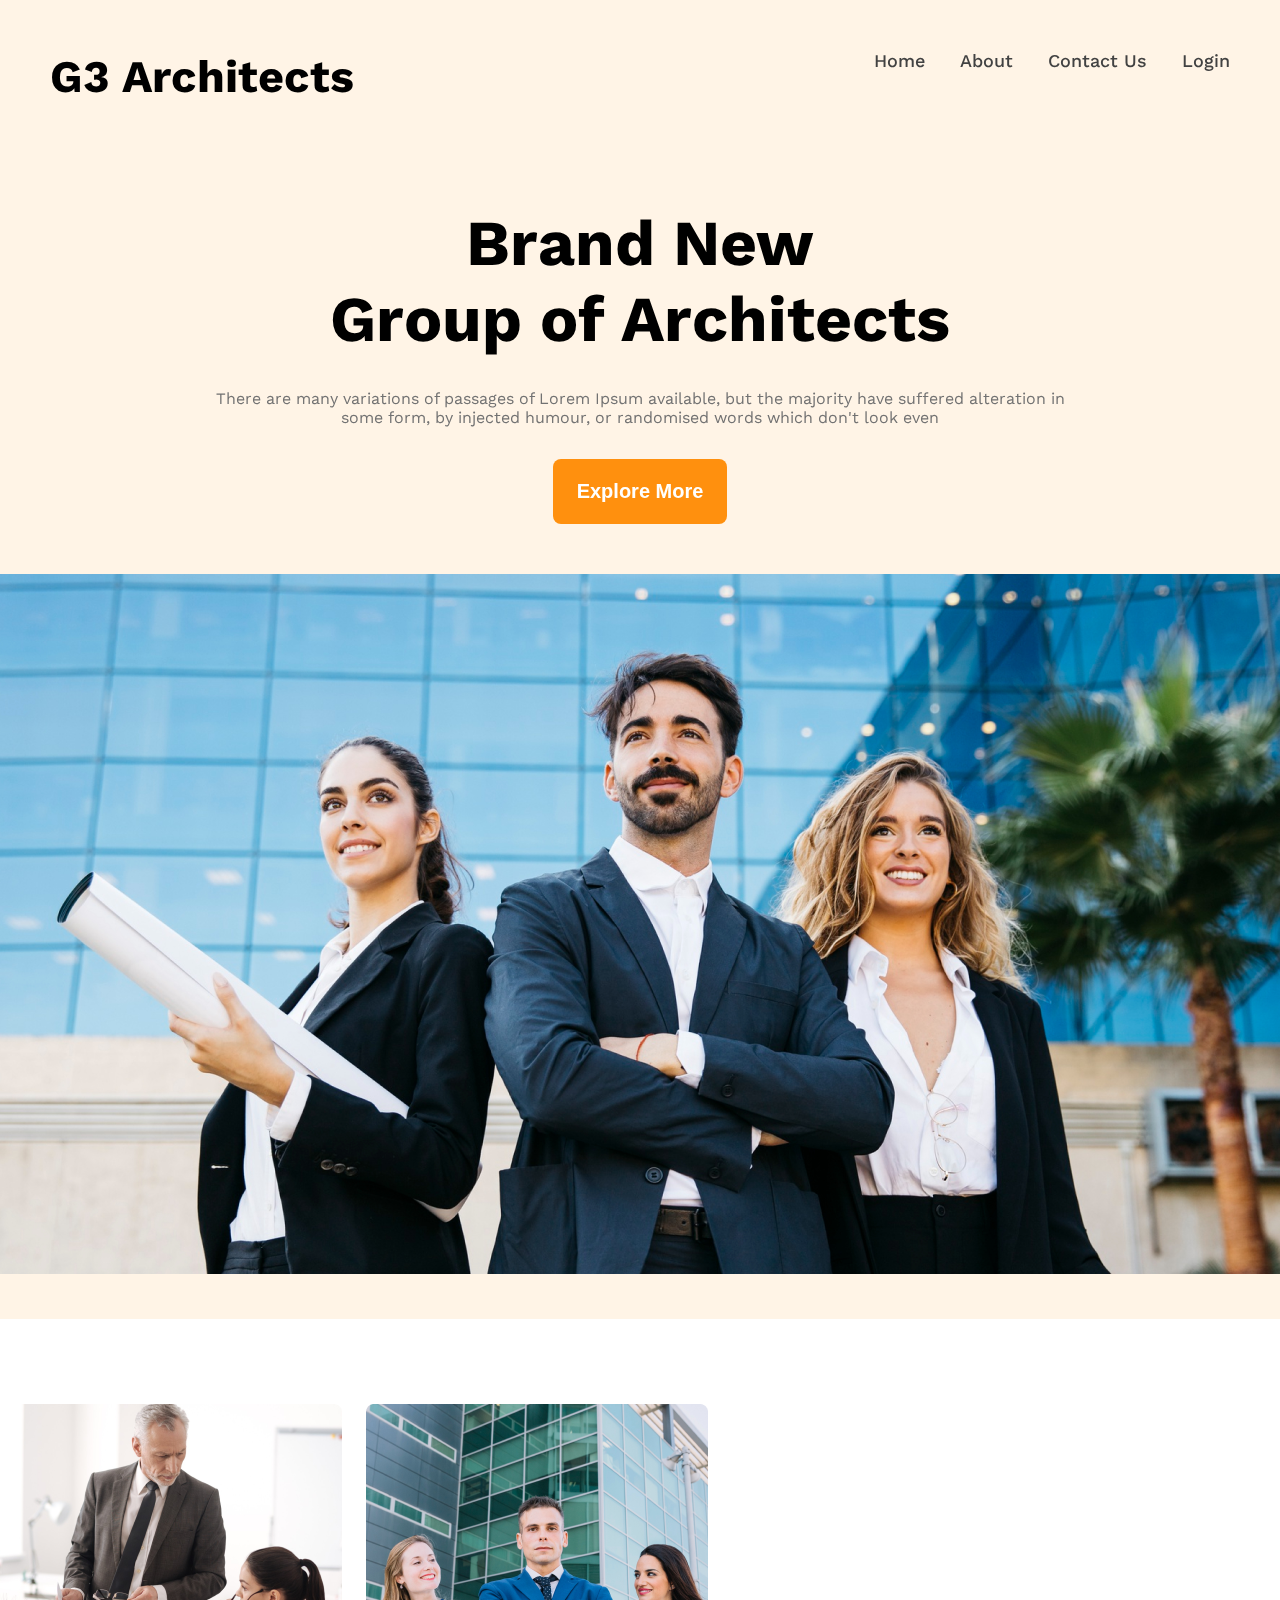
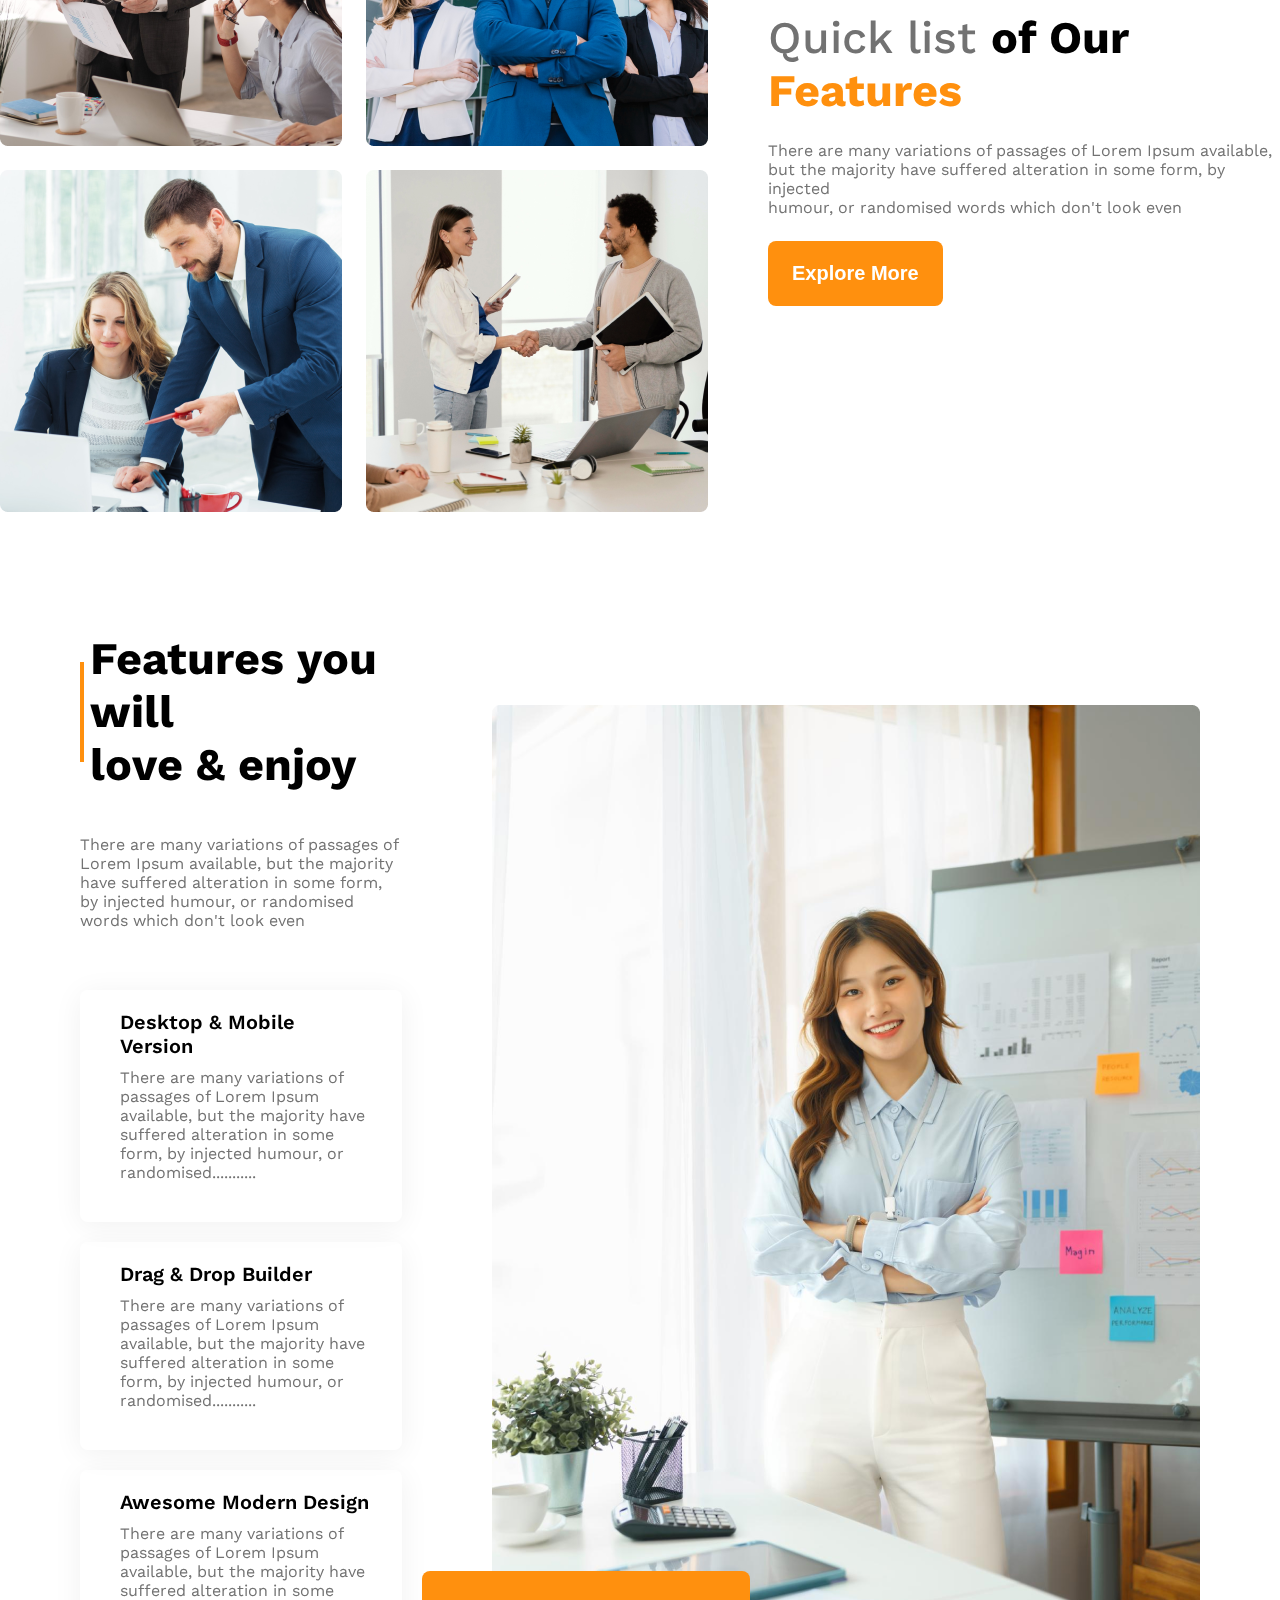
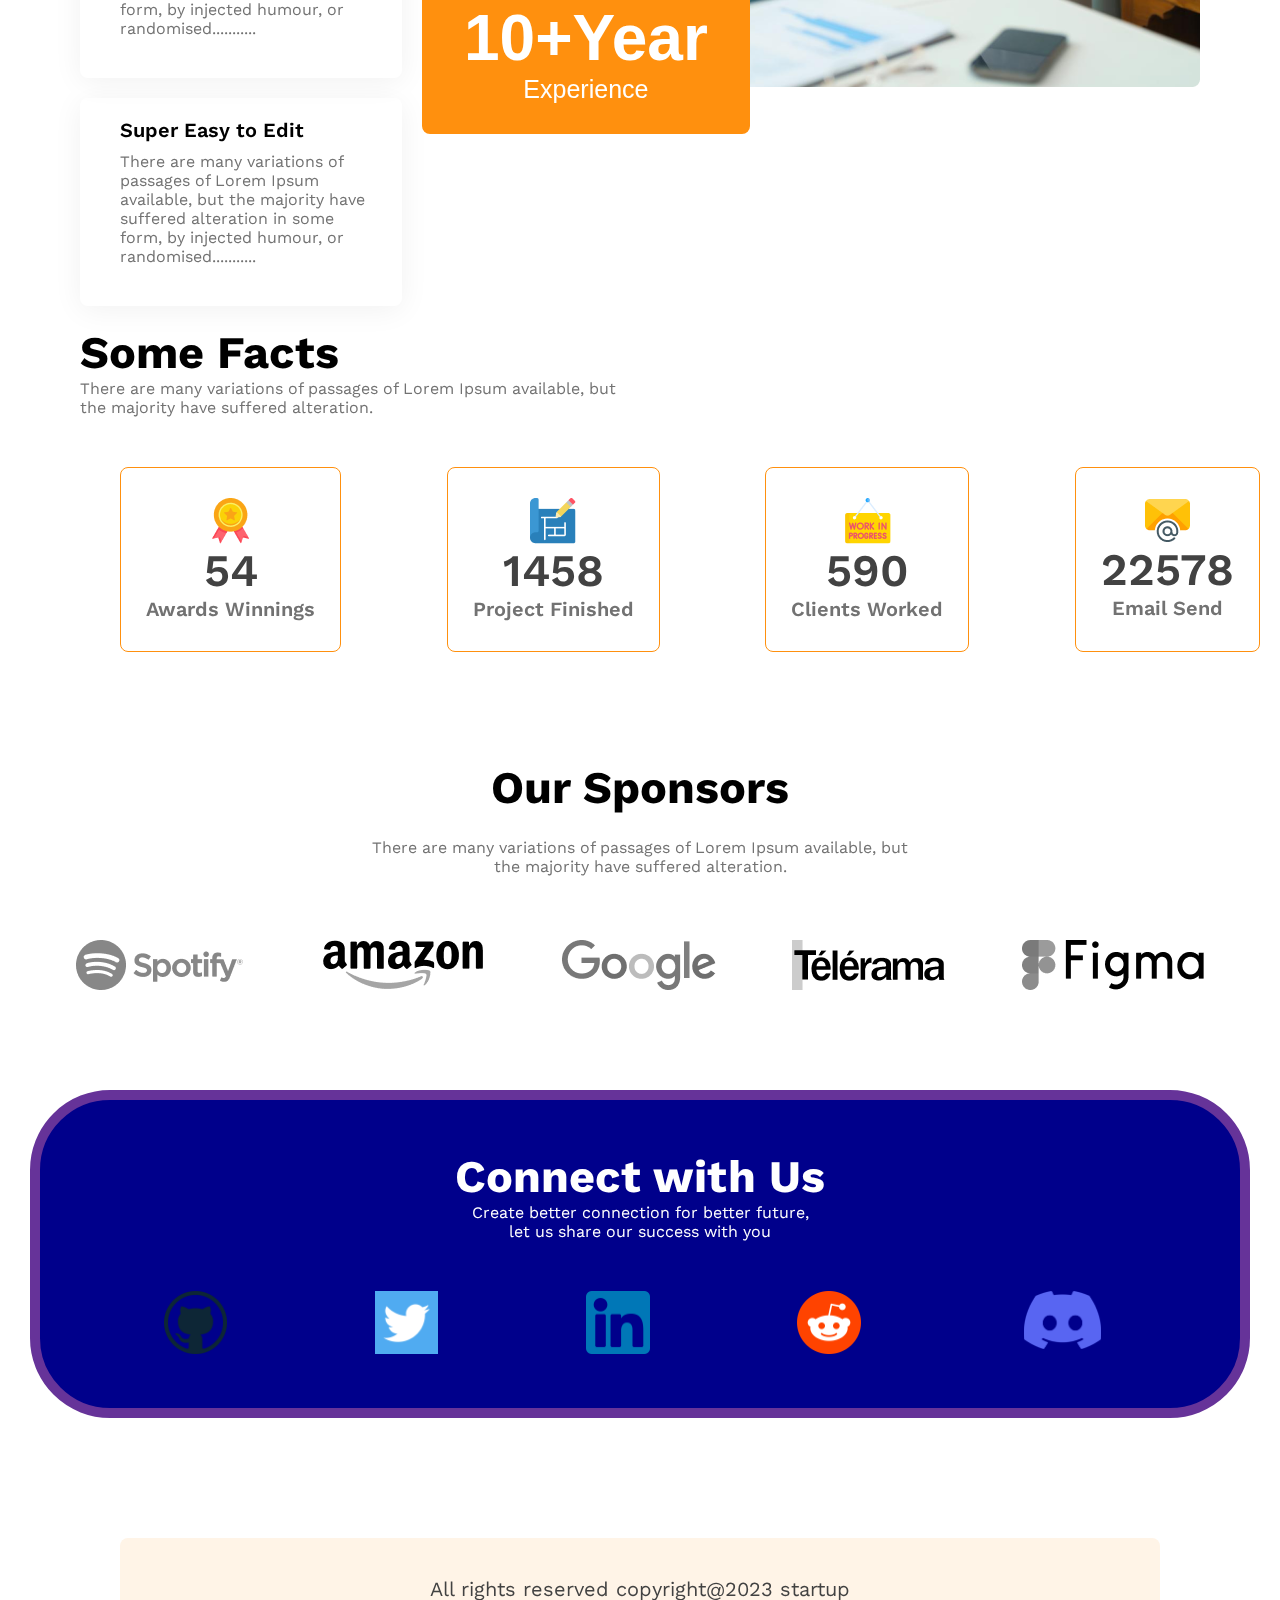
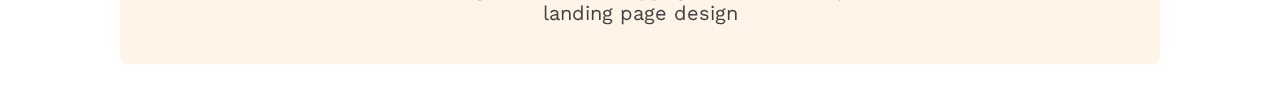
<file: index.html>
<!DOCTYPE html>
<html lang="en">

<head>
  <meta charset="UTF-8">
  <meta http-equiv="X-UA-Compatible" content="IE=edge">
  <meta name="viewport" content="width=device-width, initial-scale=1.0">

  <!--font family  -->
  <link rel="preconnect" href="https://fonts.googleapis.com">
  <link rel="preconnect" href="https://fonts.gstatic.com" crossorigin>
  <link href="https://fonts.googleapis.com/css2?family=Work+Sans:wght@400;500;600;700&display=swap" rel="stylesheet">

  <!-- css -->
  <link rel="stylesheet" href="style.css">

  <!-- title -->
  <title>Architects</title>

</head>

<body>
  <!-- Header start -->
  <header class="header">
    <section class="container">
      <!-- nav -->
      <nav class="nav">
        <h2 class="section_title--primary">G3 Architects</h2>
        <ul>
          <li>Home</li>
          <li>About</li>
          <li>Contact Us</li>
          <li>Login</li>
        </ul>
      </nav>
      <!-- banner -->
      <section class="banner">
        <div class="banner-details">
          <h1 class="banner-title">Brand New<br>Group of Architects
          </h1>
          <p class="section_des--primary">
            There are many variations of passages of Lorem Ipsum available, but the majority have suffered alteration in
            <br>some form, by injected humour, or randomised words which don't look even
          </p>
          <button class="button--primary banner-button">Explore More</button>

        </div>
        <img src="./images/banner.png" alt="">
      </section>
  </header>
  <!-- header end -->

  <!-- main  -->
  <main>
    <!-- Features -->
    <section class="Features-container">
      <div class="Features-img">
        <img src="./images/team1.png" alt="">
        <img src="./images/team2.png" alt="">
        <img src="./images/team3.png" alt="">
        <img src="./images/team4.png" alt="">
      </div>

      <div class="Features-details">
        <h3><span class="first">Quick list</span> <span class="middle">of Our</span> <span
            class="last"><br>Features</span></h3>

        <p class="section_des--primary">There are many variations of passages of Lorem Ipsum available,<br> but the
          majority have suffered alteration in some form, by injected <br> humour, or randomised words which don't
          look even</p>
        <button class="button--primary banner-button">Explore More</button>
      </div>
    </section>

    <!--enjoys-->
    <section class="enjoys">
      <div class="enjoy">
        <div class="A">
          <p></p>
          <h2 class="section_title--primary">Features you will<br> love & enjoy</h2>
        </div>
        <div class="enjoy-des">
          <p class="section_des--primary">There are many variations of passages of Lorem Ipsum available, but the
            majority have suffered alteration in some form, by injected humour, or randomised words which don't look
            even</p>
        </div>
        <div class="box">
          <h4 class="section_title--secondary">Desktop & Mobile Version</h4>
          <p class="section_des--primary">There are many variations of passages of Lorem Ipsum available, but the
            majority have suffered alteration in some form, by injected humour, or randomised...........</p>
        </div>
        <div class="box">
          <h4 class="section_title--secondary">Drag & Drop Builder</h4>
          <p class="section_des--primary">There are many variations of passages of Lorem Ipsum available, but the
            majority have suffered alteration in some form, by injected humour, or randomised...........</p>
        </div>
        <div class="box">
          <h4 class="section_title--secondary">Awesome Modern Design</h4>
          <p class="section_des--primary">There are many variations of passages of Lorem Ipsum available, but the
            majority have suffered alteration in some form, by injected humour, or randomised...........</p>
        </div>
        <div class="box">
          <h4 class="section_title--secondary">Super Easy to Edit</h4>
          <p class="section_des--primary">There are many variations of passages of Lorem Ipsum available, but the
            majority have suffered alteration in some form, by injected humour, or randomised...........</p>
        </div>
      </div>

      <div class="archi">
        <img src="./images/architect.png" alt="">
        <button class="button--primary banner-button"><span class="banner-title">10+Year</span><br>
          <span class="exp">Experience</span></button>
      </div>
    </section>
    <!-- facts -->
    <section class="facts">
      <div class="fact">
        <h3 class="section_title--primary">Some Facts</h3>
        <p class="section_des--primary">There are many variations of passages of Lorem Ipsum available, but<br> the
          majority have suffered alteration.</p>
      </div>
      <div class="icons">
        <div class="icon">
          <img src="./images/icons/ribon.png" alt="">
          <p class="p1">54</p>
          <p class="p2">Awards Winnings</p>
        </div>
        <div class="icon">
          <img src="./images/icons/projects.png" alt="">
          <p class="p1">1458</p>
          <p class="p2">Project Finished</p>
        </div>
        <div class="icon">
          <img src="./images/icons/customers.png" alt="">
          <p class="p1">590</p>
          <p class="p2">Clients Worked</p>
        </div>
        <div class="icon">
          <img src="./images/icons/email.png" alt="">
          <p class="p1">22578</p>
          <p class="p2">Email Send</p>
        </div>
      </div>
    </section>
    <!-- Sponsors -->
    <section class="Sponsors">
      <h3 class="section_title--primary">Our Sponsors</h3>
      <p class="section_des--primary">There are many variations of passages of Lorem Ipsum available, but<br> the
        majority
        have suffered alteration.</p>



      <div class="Sponsor-icon">

        <img class="B" src="./images/sponsors/spotify.png" alt="">
        <img src="./images/sponsors/amazon.png" alt="">
        <img src="./images/sponsors/google.png" alt="">
        <img src="./images/sponsors/telerama.png" alt="">
        <img src="./images/sponsors/figma.png" alt="">
      </div>

    </section>
    <!-- connect -->
    <section class="Contact">
      <div>
        <h3 class="section_title--primary">Connect with Us</h3>
        <p>Create better connection for better future,<br> let us share our success with you</p>
      </div>

      <div class="Contact-icon">
        <div><img src="./images/sponsors/a.png" alt=""></div>

        <div><img src="./images/sponsors/124021.png" alt=""></div>

        <div> <img src="./images/sponsors/b.png" alt="">


        </div>
        <div>
          <img src="./images/sponsors/reddit-logo.png" alt="">
        </div>

        <div>
          <img src="./images/sponsors/636e0a6a49cf127bf92de1e2_icon_clyde_blurple_RGB.png" alt="">
        </div>


      </div>

    </section>

  </main>
  <!-- footer -->
  <footer>
    <div class="footer-des">
      <p>All rights reserved copyright@2023 startup landing page design</p>
    </div>

  </footer>
</body>

</html>
</file>
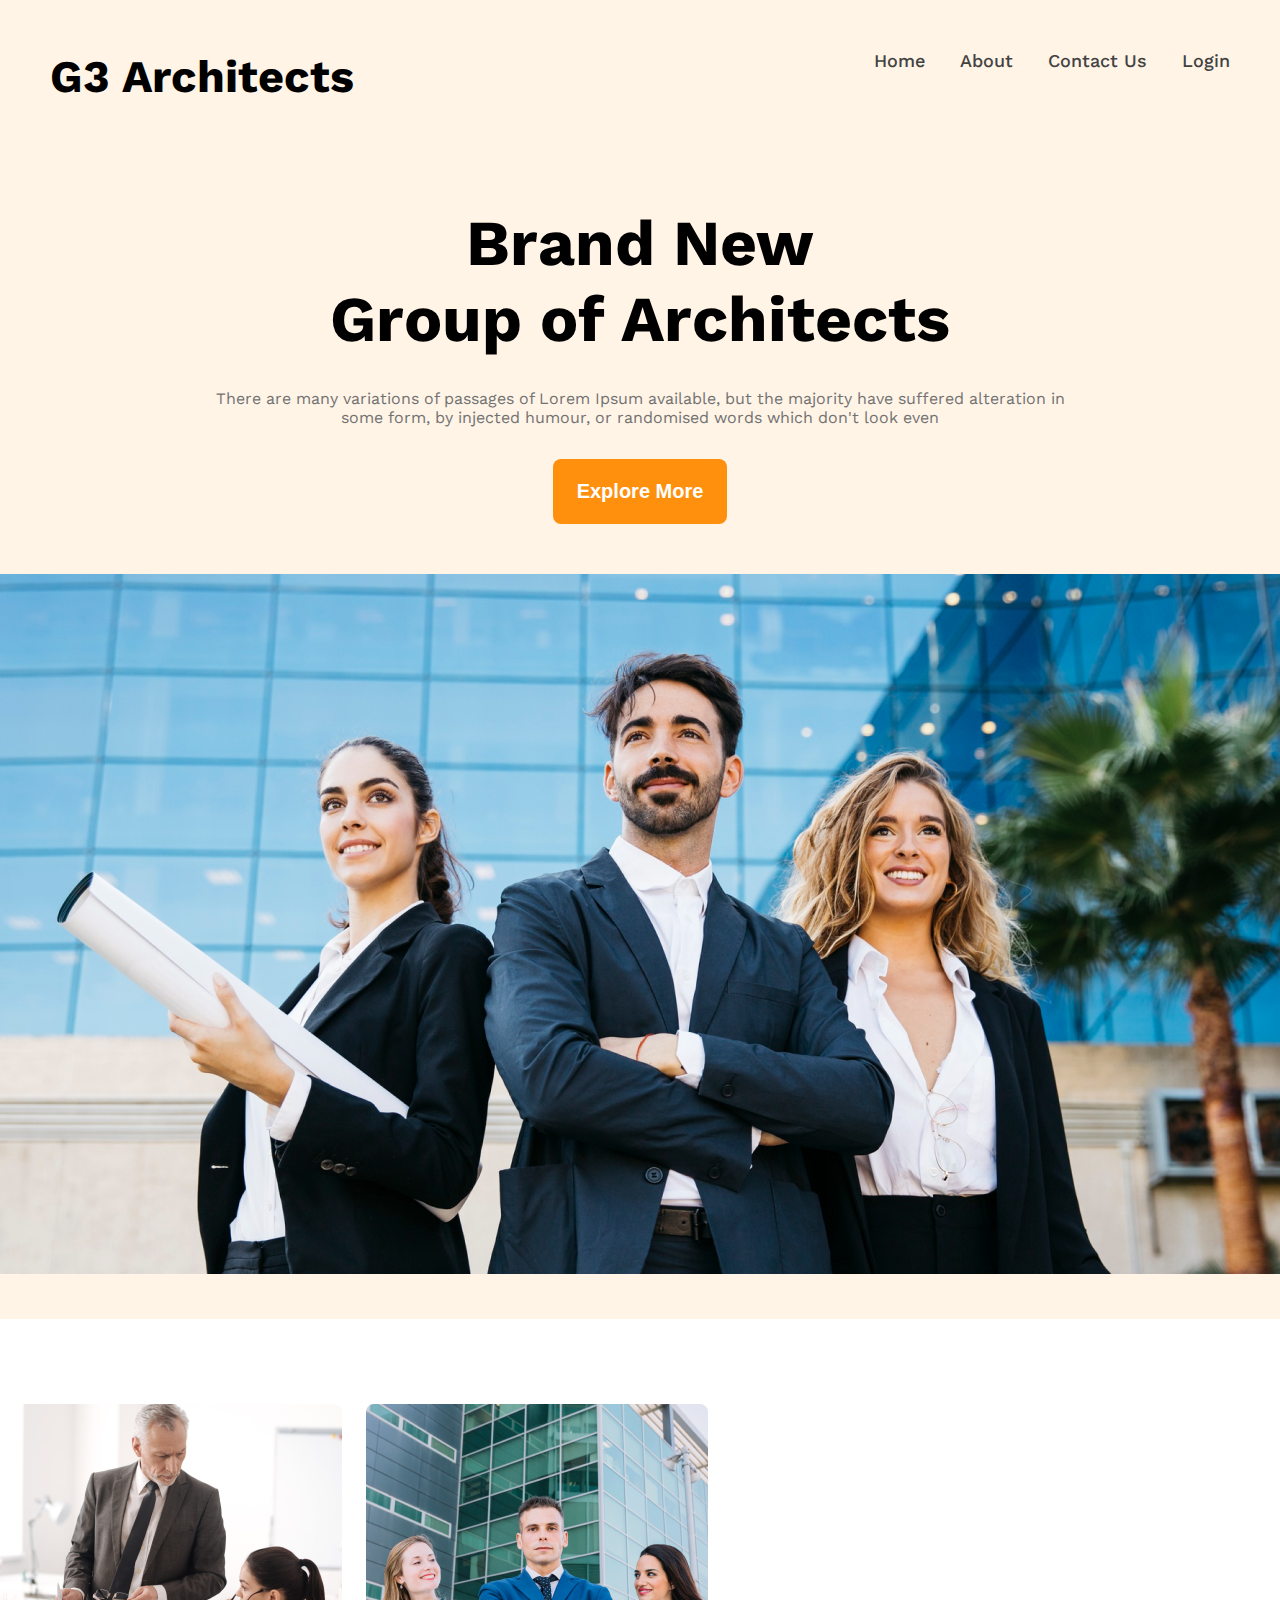
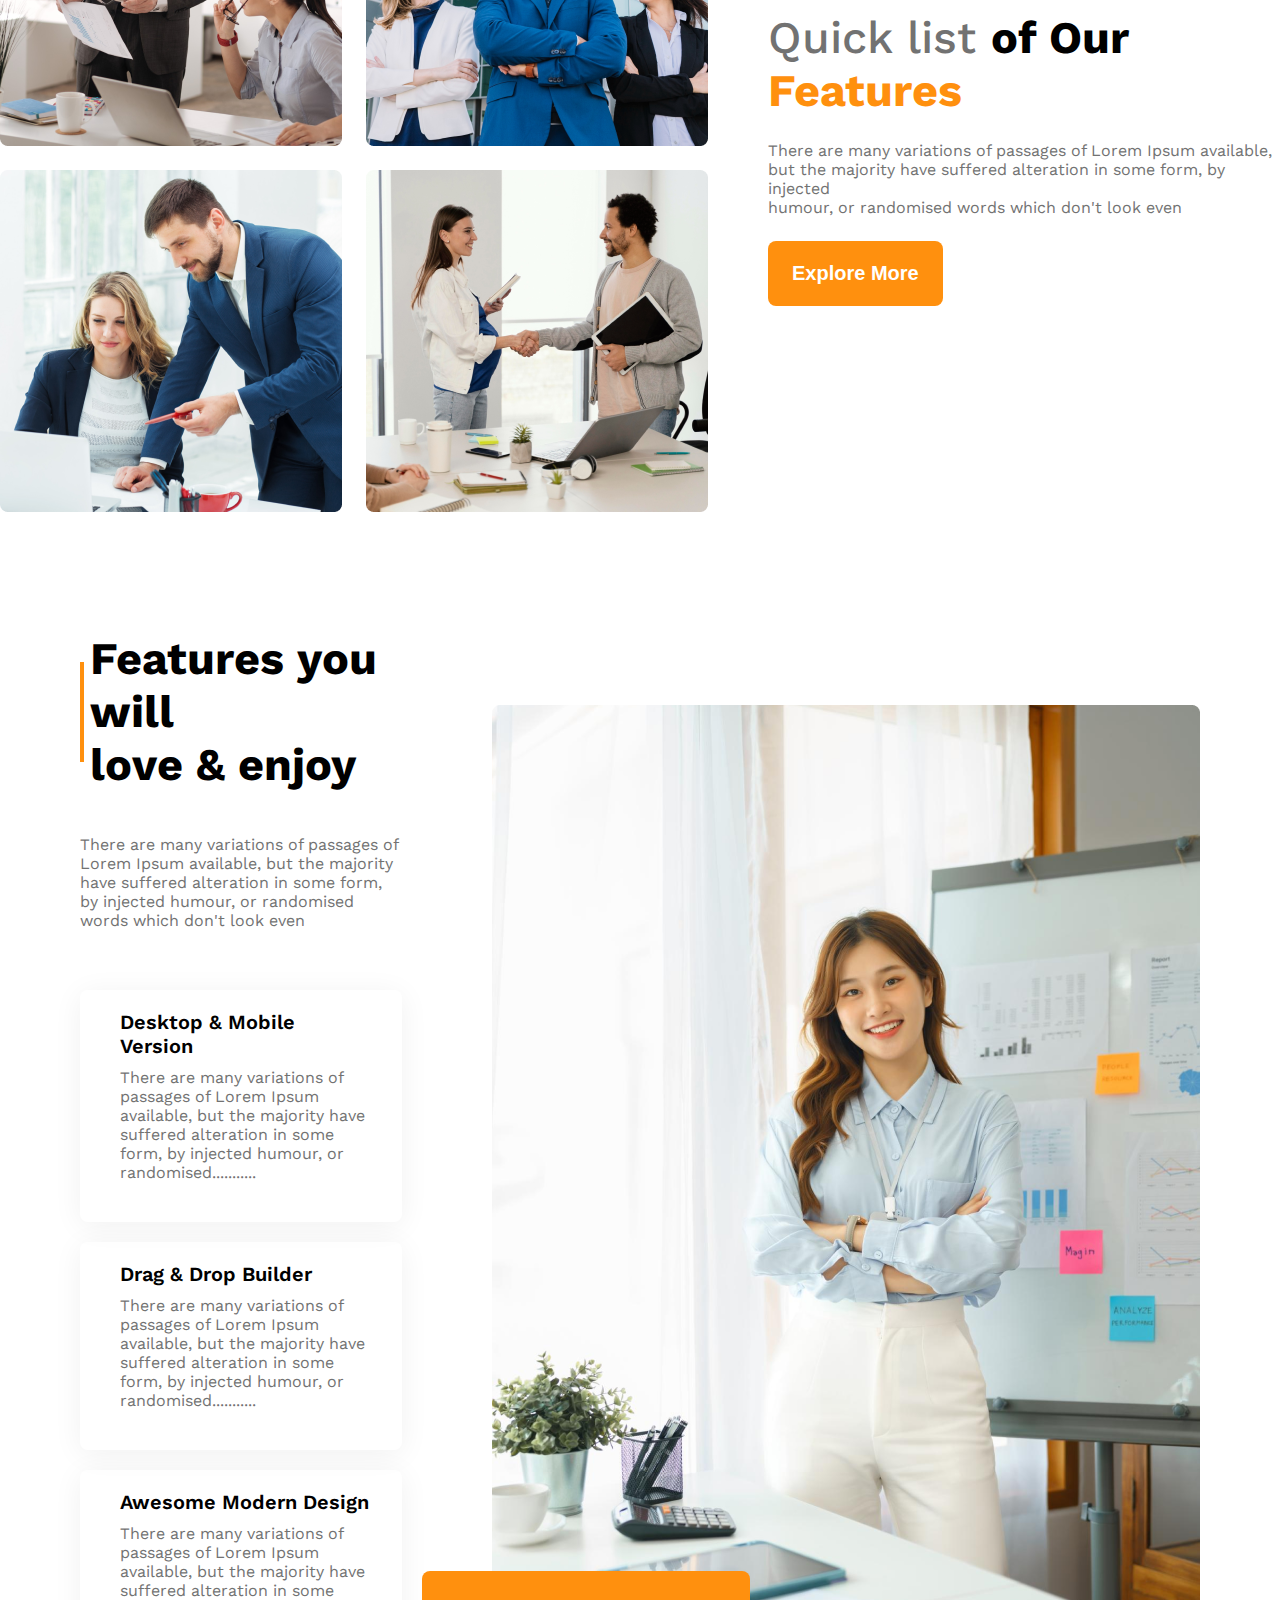
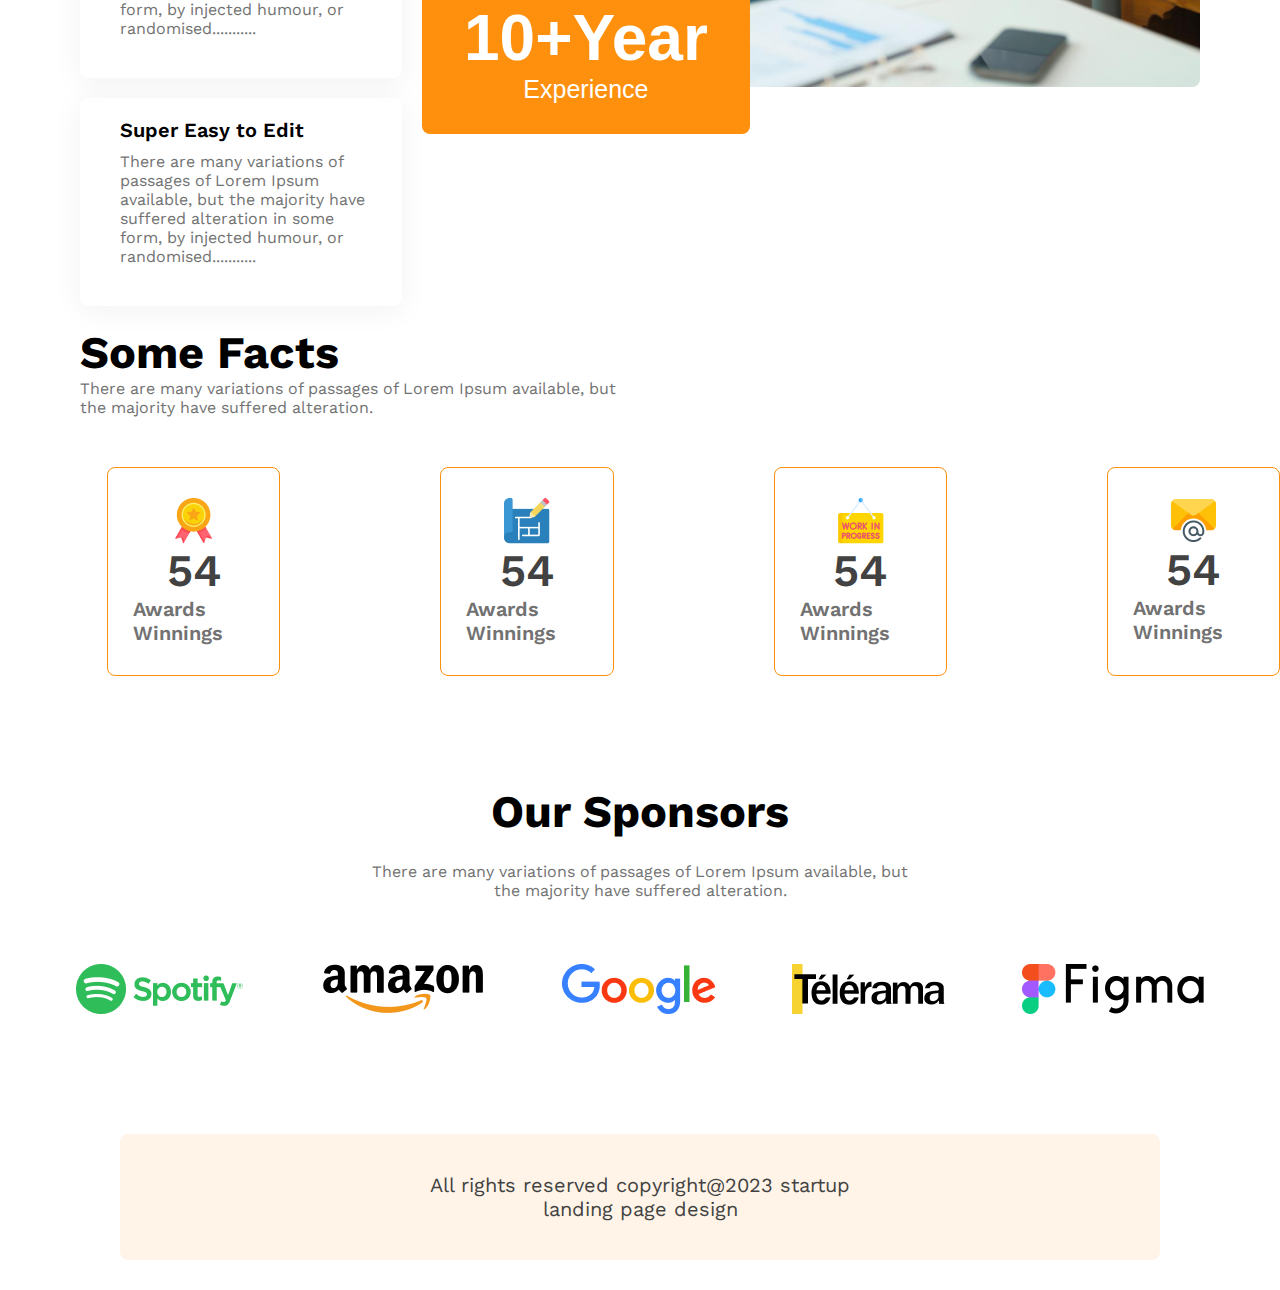
<file: Architects.html>
<!DOCTYPE html>
<html lang="en">

<head>
  <meta charset="UTF-8">
  <meta http-equiv="X-UA-Compatible" content="IE=edge">
  <meta name="viewport" content="width=device-width, initial-scale=1.0">

  <!--font family  -->
  <link rel="preconnect" href="https://fonts.googleapis.com">
  <link rel="preconnect" href="https://fonts.gstatic.com" crossorigin>
  <link href="https://fonts.googleapis.com/css2?family=Work+Sans:wght@400;500;600;700&display=swap" rel="stylesheet">

  <!-- css -->
  <link rel="stylesheet" href="style1.css">

  <!-- title -->
  <title>Architects</title>

</head>

<body>
  <!-- Header start -->
  <header class="header">
    <section class="container">
      <!-- nav -->
      <nav class="nav">
        <h2 class="section_title--primary">G3 Architects</h2>
        <ul>
          <li>Home</li>
          <li>About</li>
          <li>Contact Us</li>
          <li>Login</li>
        </ul>
      </nav>
      <!-- banner -->
      <section class="banner">
        <div class="banner-details">
          <h1 class="banner-title">Brand New<br>Group of Architects
          </h1>
          <p class="section_des--primary">
            There are many variations of passages of Lorem Ipsum available, but the majority have suffered alteration in
            <br>some form, by injected humour, or randomised words which don't look even
          </p>
          <button class="button--primary banner-button">Explore More</button>

        </div>
        <img src="./images/banner.png" alt="">
      </section>
  </header>
  <!-- header end -->

  <!-- main  -->
  <main>
    <!-- Features -->
    <section class="Features-container">
      <div class="Features-img">
        <img src="./images/team1.png" alt="">
        <img src="./images/team2.png" alt="">
        <img src="./images/team3.png" alt="">
        <img src="./images/team4.png" alt="">
      </div>

      <div class="Features-details">
        <h3><span class="first">Quick list</span> <span class="middle">of Our</span> <span
            class="last"><br>Features</span></h3>

        <p class="section_des--primary">There are many variations of passages of Lorem Ipsum available,<br> but the
          majority have suffered alteration in some form, by injected <br> humour, or randomised words which don't
          look even</p>
        <button class="button--primary banner-button">Explore More</button>
      </div>
    </section>

<!--enjoys-->
    <section class="enjoys">
      <div class="enjoy">
        <div class="A">
          <p></p>
          <h2 class="section_title--primary">Features you will<br> love & enjoy</h2>
        </div>
        <div class="enjoy-des">
          <p class="section_des--primary">There are many variations of passages of Lorem Ipsum available, but the
            majority have suffered alteration in some form, by injected humour, or randomised words which don't look
            even</p>
        </div>
        <div class="box">
          <h4 class="section_title--secondary">Desktop & Mobile Version</h4>
          <p class="section_des--primary">There are many variations of passages of Lorem Ipsum available, but the
            majority have suffered alteration in some form, by injected humour, or randomised...........</p>
        </div>
        <div class="box">
          <h4 class="section_title--secondary">Drag & Drop Builder</h4>
          <p class="section_des--primary">There are many variations of passages of Lorem Ipsum available, but the
            majority have suffered alteration in some form, by injected humour, or randomised...........</p>
        </div>
        <div class="box">
          <h4 class="section_title--secondary">Awesome Modern Design</h4>
          <p class="section_des--primary">There are many variations of passages of Lorem Ipsum available, but the
            majority have suffered alteration in some form, by injected humour, or randomised...........</p>
        </div>
        <div class="box">
          <h4 class="section_title--secondary">Super Easy to Edit</h4>
          <p class="section_des--primary">There are many variations of passages of Lorem Ipsum available, but the
            majority have suffered alteration in some form, by injected humour, or randomised...........</p>
        </div>
      </div>

      <div class="archi">
        <img src="./images/architect.png" alt="">
        <button class="button--primary banner-button"><span class="banner-title">10+Year</span><br>
          <span class="exp">Experience</span></button>
      </div>
    </section>
<!-- facts -->
    <section class="facts">
      <div class="fact">
        <h3 class="section_title--primary">Some Facts</h3>
        <p class="section_des--primary">There are many variations of passages of Lorem Ipsum available, but<br> the
          majority have suffered alteration.</p>
      </div>
      <div class="icons">
        <div class="icon">
          <img src="./images/icons/ribon.png" alt="">
          <p class="p1">54</p>
          <p class="p2">Awards Winnings</p>
        </div>
        <div class="icon">
          <img src="./images/icons/projects.png" alt="">
          <p class="p1">54</p>
          <p class="p2">Awards Winnings</p>
        </div>
        <div class="icon">
          <img src="./images/icons/customers.png" alt="">
          <p class="p1">54</p>
          <p class="p2">Awards Winnings</p>
        </div>
        <div class="icon">
          <img src="./images/icons/email.png" alt="">
          <p class="p1">54</p>
          <p class="p2">Awards Winnings</p>
        </div>
      </div>
    </section>
<!-- Sponsors -->
    <section class="Sponsors">
      <h3 class="section_title--primary">Our Sponsors</h3>
      <p class="section_des--primary">There are many variations of passages of Lorem Ipsum available, but<br> the
        majority
        have suffered alteration.</p>


      <div class="Sponsor">
        <div class="Sponsor-icon">
          <img id="B" src="./images/sponsors/spotify.png" alt="">
          <img src="./images/sponsors/amazon.png" alt="">
          <img src="./images/sponsors/google.png" alt="">
          <img src="./images/sponsors/telerama.png" alt="">
          <img src="./images/sponsors/figma.png" alt="">
        </div>
      </div>
    </section>
  </main>
<!-- footer -->
  <footer>
    <div class="footer-des">
      <p>All rights reserved copyright@2023 startup landing page design</p>
    </div>
    
  </footer>
</body>

</html>
</file>
<file: style.css>
/* common */
:root {
  --light-gray: #727272;
  --dark-gray: #424242;
  --orange: #ff900e;
  --white: #ffffff;
  --primary-font: "work sans";
}
* {
  box-sizing: border-box;
  margin: 0;
  padding: 0;
}
body {
  font-family: var(--primary-font);
}
/* header */
.header {
  background: rgba(255, 144, 14, 0.1);
}
.container {
  margin: 0 50px;
}
.nav {
  display: flex;
  justify-content: space-between;

  padding-top: 50px;
}
.nav ul {
  font-weight: 500;
  font-size: 18px;
  display: flex;
  gap: 35px;
  list-style: none;
  color: #424242;
}
.section_title--primary {
  font-weight: 700px;
  font-size: 45px;
}
/* banner */
.banner {
  display: flex;
  flex-direction: column;
  align-items: center;
}
.banner-details {
  display: flex;
  flex-direction: column;
  align-items: center;

  text-align: center;
  gap: 32px;
  margin-top: 102px;
  margin-bottom: 50px;
}
.banner-title {
  font-weight: 700px;
  font-size: 64px;
}
.section_des--primary {
  font-weight: 400;
  font-size: 16px;
  color: var(--light-gray);
}
.button--primary {
  background-color: var(--orange);
  color: var(--white);

  border-radius: 8px;
  border: none;
}
.banner-button {
  font-weight: 600;
  font-size: 20px;
  padding: 21px 24px;
}
.banner img {
  border-radius: 8px;
  margin-bottom: 45px;
}
/* main */
/* Features */

.Features-container {
  justify-content: center;
  display: flex;
  align-items: center;
  gap: 60px;
  margin: 85px 0px;
}
.Features-img {
  display: grid;
  grid-template-columns: repeat(2, 1fr);
  gap: 24px;
}
.Features-img img {
}

.Features-details {
  display: flex;
  flex-direction: column;
  align-items: flex-start;

  gap: 24px;
}
.Features-details h3 {
  font-weight: 500;
  font-size: 45px;
}

.first {
  color: var(--light-gray);
  font-weight: 500;
}
.middle {
  font-weight: 700;
}
.last {
  color: var(--orange);
  font-weight: 700;
}
/* enjoys */
.enjoys {
  display: flex;
  justify-content: space-between;
  align-items: center;
  margin: 0 80px;
  gap: 90px;
  margin-top: 120px;
}
.archi button {
  position: relative;
  top: -120px;
  right: 70px;
  padding: 30px 42px;
}
.exp {
  font-weight: 500;
  font-size: 25px;
}
.A p {
  background-color: var(--orange);
  width: 5px;
  height: 100px;
}
.A {
  display: flex;
  align-items: center;
  gap: 6px;
  margin-bottom: 44px;
}
.enjoy-des {
  margin-bottom: 60px;
}
.box {
  padding: 20px 30px 40px 40px;

  margin-bottom: 20px;
  box-shadow: 0px 4px 30px rgba(0, 0, 0, 0.06);
  border-radius: 8px;
}
.box h4 {
  margin-bottom: 10px;
}

.section_title--secondary {
  font-weight: 600;
  font-size: 20px;
}

/* facts */
.facts {
  display: flex;
  flex-direction: column;

  gap: 50px;
}

.fact {
  margin-left: 80px;
}
.icons {
  display: flex;
  justify-content: space-evenly;
  gap: 85px;
  margin-left: 100px;
}
.icon {
  display: flex;
  flex-direction: column;
  align-items: center;
  padding: 30px 25px;
  border: 1px solid var(--orange);
  border-radius: 8px;
  transition: transform 0.9s;
}
.icon:hover {
  transition: transform 0.5s;
  transform: scale(50%) rotate(360deg);
  border-color: #727272;
  border-radius: 30%;
}
.icon .p1 {
  font-weight: 600;
  font-size: 45px;
  color: var(--dark-gray);
}

.icon .p2 {
  font-weight: 600;
  font-size: 20px;
  color: var(--light-gray);
}

/* sponsors */
.Sponsors {
  display: flex;
  flex-direction: column;
  text-align: center;
  gap: 24px;
  margin-top: 109px;
}

.Sponsor-icon {
  display: flex;
  justify-content: space-evenly;
  margin-top: 40px;
  background-color: #727272;
  background-color: #ffffff;
}
.Sponsor-icon img {
  mix-blend-mode: luminosity;
}
/* contact */
.Contact {
  display: flex;
  flex-direction: column;
  align-items: center;
  text-align: center;
  margin-top: 100px;
  gap: 50px;
  background-color: darkblue;
  border: 10px solid rebeccapurple;
  color: white;
  border-radius: 80px;
  margin-left: 30px;
  margin-right: 30px;
  padding: 50px;
}
.Contact-icon {
  display: flex;
}
.Contact-icon img {
  width: 30%;
}
/* footer */
.footer-des {
  font-weight: 400;
  font-size: 20px;
  color: var(--dark-gray);
  padding: 39px 300px;
  background: #fff4e7;
  border-radius: 8px;

  margin: 120px 120px 30px 120px;
  text-align: center;
}

/* media */

@media only screen and (max-width: 688px) {
  .section_title--primary {
    font-size: 25px;
  }
  .nav ul {
    flex-direction: column;
    font-size: 16px;
  }
  .banner-title {
    font-size: 32px;
  }
  .section_des--primary {
    font-size: 14px;
  }
  .banner-button {
    font-size: 11px;
    padding: 10px 11px;
  }
  .banner img {
    width: 100%;
  }
  .Features-img img {
    width: 100%;
  }
  .Features-container {
    flex-direction: column;
    padding: 0 40px;
  }

  .enjoys {
    flex-direction: column;
  }
  .archi img {
    width: 100%;
  }
  .archi button {
    padding: 10px 12px;
    top: -40px;
  }
  .exp {
    font-size: 15px;
  }
  .fact {
    margin-left: 40px;
  }
  .icons {
    flex-direction: column;
    align-items: center;
    gap: 60px;
    margin-left: 0;
  }
  .Sponsor-icon {
    flex-direction: column;
    align-items: center;
    gap: 40px;
  }
  .Sponsor-icon img {
    width: 60%;
  }

  .footer-des {
    font-size: 10px;

    padding: 10px 15px;
    margin: 8px 8px;
  }
  .Contact-icon img {
    width: 60%;
  }
  footer {
    margin-top: 60px;
  }
}
</file>
<file: style1.css>
/* common */
:root {
  --light-gray: #727272;
  --dark-gray: #424242;
  --orange: #ff900e;
  --white: #ffffff;
  --primary-font: "work sans";
}
* {
  box-sizing: border-box;
  margin: 0;
  padding: 0;
}
body {
  font-family: var(--primary-font);
}
/* header */
.header {
  background: rgba(255, 144, 14, 0.1);
}
.container {
  margin: 0 50px;
}
.nav {
  display: flex;
  justify-content: space-between;

  padding-top: 50px;
}
.nav ul {
  font-weight: 500;
  font-size: 18px;
  display: flex;
  gap: 35px;
  list-style: none;
  color: #424242;
}
.section_title--primary {
  font-weight: 700px;
  font-size: 45px;
}
/* banner */
.banner {
  display: flex;
  flex-direction: column;
  align-items: center;

}
.banner-details {
  display: flex;
  flex-direction: column;
  align-items: center;

  text-align: center;
  gap: 32px;
  margin-top: 102px;
  margin-bottom: 50px;
}
.banner-title {
  font-weight: 700px;
  font-size: 64px;
}
.section_des--primary {
  font-weight: 400;
  font-size: 16px;
  color: var(--light-gray);
}
.button--primary {
  background-color: var(--orange);
  color: var(--white);

  border-radius: 8px;
  border: none;
}
.banner-button {
  font-weight: 600;
  font-size: 20px;
  padding: 21px 24px;
}
.banner img {
  
  border-radius: 8px;
  margin-bottom: 45px;
}
/* main */
/* Features */

.Features-container {
  justify-content: center;
  display: flex;
  align-items: center;
  gap: 60px;
  margin: 85px 0px;
}
.Features-img {
  display: grid;
  grid-template-columns: repeat(2, 1fr);
  gap: 24px;
}
.Features-img img {
 
}

.Features-details {
  display: flex;
  flex-direction: column;
  align-items: flex-start;

  gap: 24px;
}
.Features-details h3 {
  font-weight: 500;
  font-size: 45px;
}

.first {
  color: var(--light-gray);
  font-weight: 500;
}
.middle {
  font-weight: 700;
}
.last {
  color: var(--orange);
  font-weight: 700;
}
/* enjoys */
.enjoys {
  display: flex;
  justify-content: space-between;
  align-items: center;
  margin: 0 80px;
  gap: 90px;
  margin-top: 120px;
}
.archi button {
  position: relative;
  top: -120px;
  right: 70px;
  padding: 30px 42px;
}
.exp {
  font-weight: 500;
  font-size: 25px;
}
.A p {
  background-color: var(--orange);
  width: 5px;
  height: 100px;
}
.A {
  display: flex;
  align-items: center;
  gap: 6px;
  margin-bottom: 44px;
}
.enjoy-des {
  margin-bottom: 60px;
}
.box {
  padding: 20px 30px 40px 40px;

  margin-bottom: 20px;
  box-shadow: 0px 4px 30px rgba(0, 0, 0, 0.06);
  border-radius: 8px;
}
.box h4 {
  margin-bottom: 10px;
}

.section_title--secondary {
  font-weight: 600;
  font-size: 20px;
}

/* facts */
.facts {
  display: flex;
  flex-direction: column;
 
  gap: 50px;
}

.fact{
  margin-left: 80px;
}
.icons {
  display: flex;
  gap: 160px;
  margin-left: 107px;
}
.icon {
  display: flex;
  flex-direction: column;
  align-items: center;
  padding: 30px 25px;
  border: 1px solid var(--orange);
  border-radius: 8px;
  transition:transform 0.9s;
}
.icon:hover{
  transition:transform 0.5s;
  transform: scale(50%) ;
  border-color: #727272;
  border-radius: 30%;
}
.icon .p1 {
  font-weight: 600;
  font-size: 45px;
  color: var(--dark-gray);
}

.icon .p2 {
  font-weight: 600;
  font-size: 20px;
  color: var(--light-gray);
}
/* sponsors */
.Sponsors{
  display: flex;
  flex-direction: column;
  text-align: center;
  gap: 24px;
  margin-top: 109px;
 
}

.Sponsor-icon{
  display: flex;
  justify-content: space-evenly;
  margin-top: 40px;
}
/* footer */
.footer-des{ font-weight: 400;
font-size: 20px;
color: var(--dark-gray);
padding: 39px 300px;
background: #FFF4E7;
border-radius: 8px;


margin: 120px 120px 30px 120px;
text-align: center;
}

/* media */

@media only screen and (max-width:688px) {
  .section_title--primary{
   font-size: 25px;
  }
  .nav ul{
    flex-direction: column;
    font-size: 16px;
  }
  .banner-title {
   
    font-size: 32px;
  }
  .section_des--primary {
    font-size: 14px;
  
  }
  .banner-button{
    font-size: 11px;
    padding: 10px 11px;
  }
  .banner img{
    width: 100%;
  }
  .Features-img img{
    width: 100%;
  }
  .Features-container{
    flex-direction: column;
    padding: 0 40px;
  }

  .enjoys{
    flex-direction: column;
  }
  .archi img{
    width: 100%;
  }
  .archi button{
    padding: 10px 12px; 
    top: -40px;
  }
  .exp {
    font-size: 15px;
  }
  .fact{
    margin-left: 40px;
  }
  .icons{
   flex-direction: column;
   align-items: center;
   gap: 60px;
   margin-left:0;
  }
  .Sponsor-icon{
    flex-direction: column;
    align-items: center;
    gap: 40px;
  }
  .Sponsor-icon img{
    width: 60%;
    
  }
  .footer-des{
    font-size: 10px;
    
    padding: 10px 15px;
    margin:8px 8px;
  }
  footer{
   margin-top: 60px;
  }
}
</file>
